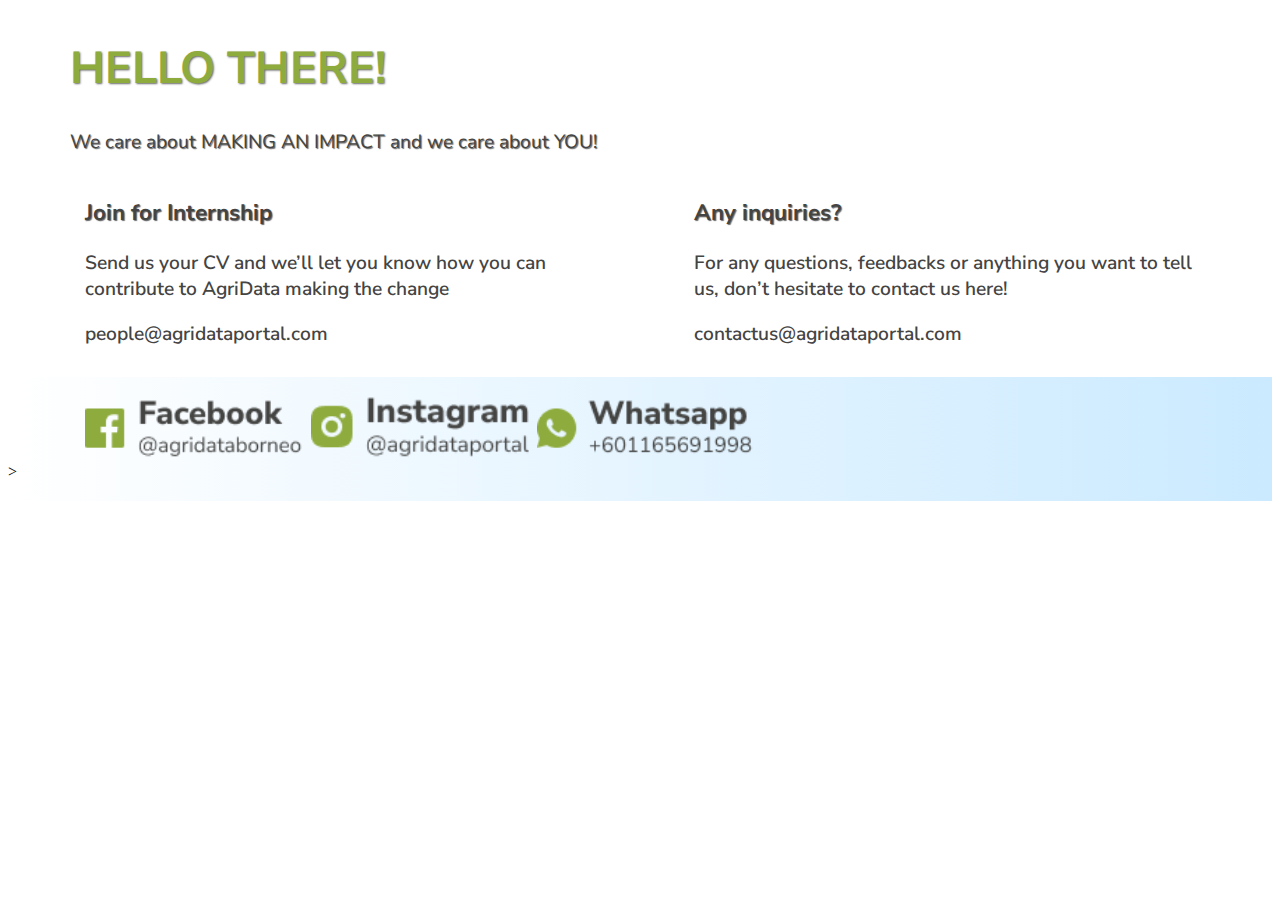
<file: contact.html>
<!DOCTYPE html>
<html lang="en">
  <head>
    <meta charset="UTF-8" />
    <meta http-equiv="X-UA-Compatible" content="IE=edge" />
    <meta name="viewport" content="width=device-width, initial-scale=1.0" />
    <title>Contact</title>
    <!--Google Fonts-->

    <link rel="preconnect" href="https://fonts.gstatic.com" />
    <link
      href="https://fonts.googleapis.com/css2?family=Nunito+Sans:wght@900&display=swap"
      rel="stylesheet"
    />
    <link
      href="https://fonts.googleapis.com/css2?family=Nunito+Sans:wght@400;600&display=swap"
      rel="stylesheet"
    />
    <link
      href="https://fonts.googleapis.com/css2?family=Nunito+Sans:wght@300&display=swap"
      rel="stylesheet"
    />
    <link
      href="https://fonts.googleapis.com/css2?family=Nunito+Sans&display=swap"
      rel="stylesheet"
    />

    <!--Bootstrap content-->
    <link
      rel="stylesheet"
      href="bootstrap-4.3.1-dist/css/bootstrap-grid.min.css"
    />
    <link rel="stylesheet" href="css/style.css" />
  </head>
  <body>
    <link
      rel="stylesheet"
      href="bootstrap-4.3.1-dist/js/bootstrap.bundle.min.js"
    />

    <div class="container">
      <div class="row">
        <div class="hello-there">
          <h1>HELLO THERE!</h1>
          <p>We care about MAKING AN IMPACT and we care about YOU!</p>
        </div>
      </div>
    </div>
    <div class="container papii">
      <div class="row">
        <div class="col-md-12">
          <div>
            <h3>Join for Internship</h3>
            <p>
              Send us your CV and we’ll let you know how you can contribute to
              AgriData making the change
            </p>
            <p>people@agridataportal.com</p>
          </div>
          <div style="margin-left: 100px">
            <h3>Any inquiries?</h3>
            <p>
              For any questions, feedbacks or anything you want to tell us,
              don’t hesitate to contact us here!
            </p>
            <p>contactus@agridataportal.com</p>
          </div>
        </div>
      </div>
    </div>
    <div class="contact-footer">
      <div class="container">
        <div class="row">
          <div class="col-lg-12 imgr">
            <a href=""><img src="img/Group 113.png" alt="" /></a>
            <a href=""><img src="img/Group 111.png" alt="" /></a>
            <a href=""><img src="img/Group 109.png" alt="" /></a>
          </div>
        </div>
      </div>
      >
    </div>
  </body>
</html>
</file>
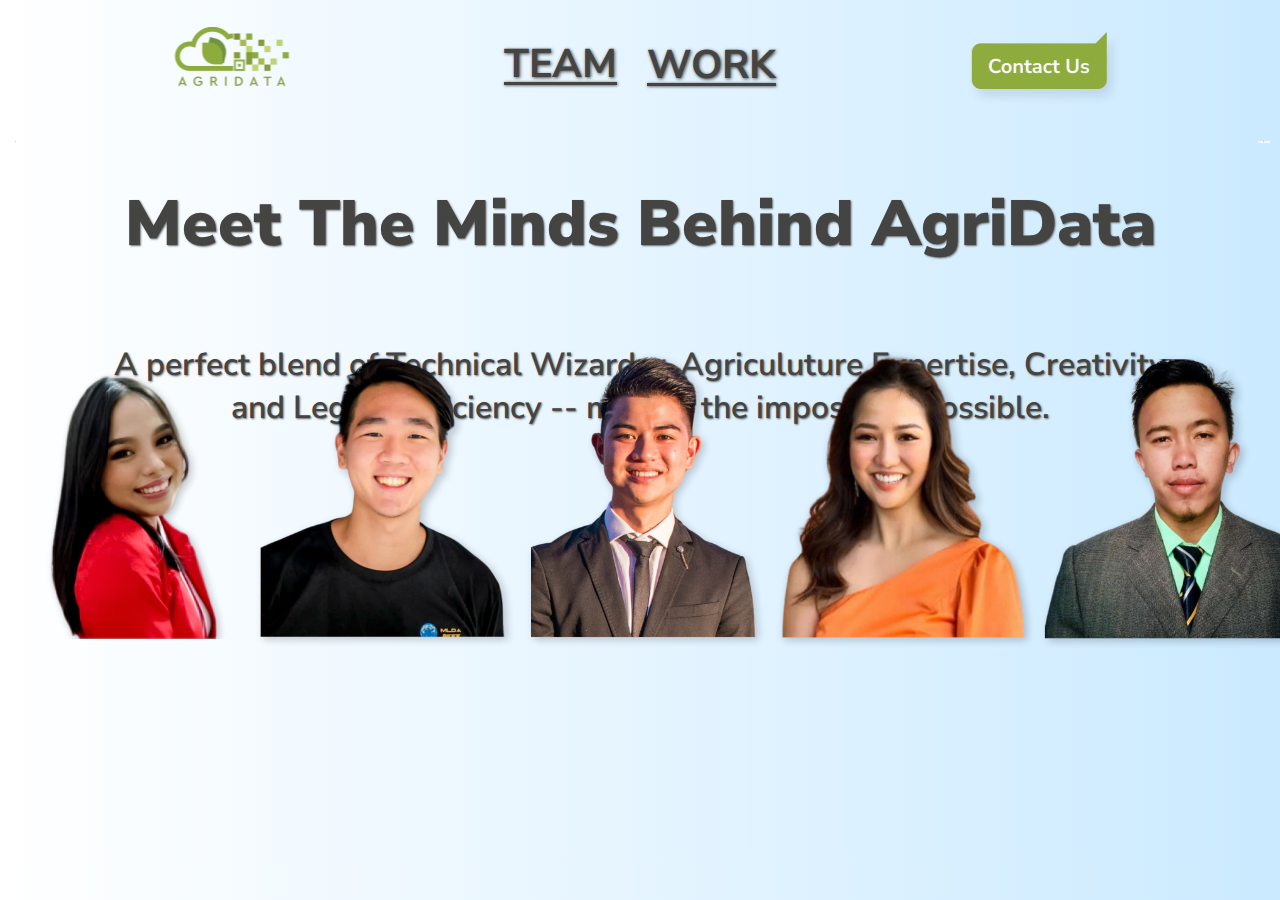
<file: team.html>
<!DOCTYPE html>
<html lang="en">
  <head>
    <meta charset="UTF-8" />
    <meta http-equiv="X-UA-Compatible" content="IE=edge" />
    <meta name="viewport" content="width=device-width, initial-scale=1.0" />
    <title>Team Page</title>
    <!--Google Fonts-->

    <link rel="preconnect" href="https://fonts.gstatic.com" />
    <link
      href="https://fonts.googleapis.com/css2?family=Nunito+Sans:wght@900&display=swap"
      rel="stylesheet"
    />
    <link
      href="https://fonts.googleapis.com/css2?family=Nunito+Sans:wght@400;600&display=swap"
      rel="stylesheet"
    />
    <link
      href="https://fonts.googleapis.com/css2?family=Nunito+Sans:wght@300&display=swap"
      rel="stylesheet"
    />
    <link
      href="https://fonts.googleapis.com/css2?family=Nunito+Sans&display=swap"
      rel="stylesheet"
    />
    <link href="https://fonts.googleapis.com/css2?family=Nunito+Sans:wght@700&display=swap" rel="stylesheet">
    <!--Bootstrap content-->
    <link
      rel="stylesheet"
      href="bootstrap-4.3.1-dist/css/bootstrap-grid.min.css"
    />

    <link rel="stylesheet" href="css/style.css" />
    <link rel="stylesheet" href="flickity.css" media="screen" />
    <script
      src="https://code.jquery.com/jquery-3.2.1.slim.min.js"
      integrity="sha384-KJ3o2DKtIkvYIK3UENzmM7KCkRr/rE9/Qpg6aAZGJwFDMVNA/GpGFF93hXpG5KkN"
      crossorigin="anonymous"
    ></script>
    <script
      src="https://cdnjs.cloudflare.com/ajax/libs/popper.js/1.12.9/umd/popper.min.js"
      integrity="sha384-ApNbgh9B+Y1QKtv3Rn7W3mgPxhU9K/ScQsAP7hUibX39j7fakFPskvXusvfa0b4Q"
      crossorigin="anonymous"
    ></script>
    <script
      src="https://maxcdn.bootstrapcdn.com/bootstrap/4.0.0/js/bootstrap.min.js"
      integrity="sha384-JZR6Spejh4U02d8jOt6vLEHfe/JQGiRRSQQxSfFWpi1MquVdAyjUar5+76PVCmYl"
      crossorigin="anonymous"
    ></script>
  </head>
  <body class="team-background">
    <script src="flickity.pkgd.js"></script>
    <link
      rel="stylesheet"
      href="bootstrap-4.3.1-dist/js/bootstrap.bundle.min.js"
    />
    <div style="padding-bottom: ">
      <div class="row line-up-index">
        <!--<div class="col-2 header">-->
        <div class="col-3 left-side">
        
          <button style="width: 150%; height: auto; border:transparent; background: transparent;">
        <a href="index.html" ;
            ><img id="bababui" src="img/Agridata Logo 1.png" alt=""
          /></a>
       
        </button>
        </div>
        <div class="col-6 centre">
          <a href="team.html"><h3>TEAM</h3></a>
          <a href="work.html"><h3>WORK</h3></a>
        </div>
        <div class="col-3 right-side">
          <button 
          type="button"
          class="btn btn-primary"
          data-toggle="modal"
          data-target="#pleModal"
        >
        <img id="bababui" src="img/Group 10.png" alt=""
        />
        </button>
  
        <!-- Modal -->
        <div
        
          class="modal fade"
          id="pleModal"
          tabindex="-1"
          role="dialog"
          aria-labelledby="exampleModalLabel"
          aria-hidden="true"
        >
          <div class="modal-dialog" role="document">
            <div class="modal-content">
              <div class="modal-header">
                <button
                  type="button"
                  class="close"
                  data-dismiss="modal"
                  aria-label="Close"
                >
                  <span aria-hidden="true">&times;</span>
                </button>
              </div>
              <div class="modal-body">
                <div 
                style="width: 200%; padding-top: 10%;"
                class="modal-body2">
                  <div class="container">
                    <div class="row">
                      <div class="hello-there">
                        <h1>HELLO THERE!</h1>
                        <p>We care about MAKING AN IMPACT and we care about YOU!</p>
                      </div>
                    </div>
                  </div>
                  <div class="container papii">
                    <div class="row">
                      <div class="col-md-12">
                        <div>
                          <h3>Join for Internship</h3>
                          <p>
                            Send us your CV and we’ll let you know how you can contribute to
                            AgriData making the change
                          </p>
                          <p>people@agridataportal.com</p>
                        </div>
                        <div style="margin-left: 100px">
                          <h3>Any inquiries?</h3>
                          <p>
                            For any questions, feedbacks or anything you want to tell us,
                            don’t hesitate to contact us here!
                          </p>
                          <p>contactus@agridataportal.com</p>
                        </div>
                      </div>
                    </div>
                  </div>
                  <div
                  style="background: white;"
                  class="contact-footer">
                    <div class="container">
                      <div class="row">
                        <div class="col-lg-12 imgr">
                          <a href=""><img src="img/Group 113.png" alt="" /></a>
                          <a href=""><img src="img/Group 111.png" alt="" /></a>
                          <a href=""><img src="img/Group 109.png" alt="" /></a>
                        </div>
                      </div>
                    </div>
                    
                  </div>
                  
                  </p>
                </div>
              </div>
            </div>
          </div>
        </div>
        </div>
  
        
      </div>

      
      <div class="container">
        <div class="row">
          <div class="team-paragraph col-12">
            <h1>Meet The Minds Behind AgriData</h1>
          </div>
        </div>
        <div class="row">
          <div class="team-paragraph col-12">
            <p>
              A perfect blend of Technical Wizardry, Agriculuture Expertise,
              Creativity and Legal Proficiency -- making the impossible
              possible.
            </p>
          </div>
        </div>
      </div>
    </div>

    <div 
    class="modal fade"
    id="exampleModal"
    tabindex="-1"
    role="dialog"
    aria-labelledby="exampleModalLabel"
    aria-hidden="true"
  >
    <div class="modal-dialog" role="document">
      <div class="modal-content">
        <div class="modal-header">
          <button
            type="button"
            class="close"
            data-dismiss="modal"
            aria-label="Close"
          >
            <span aria-hidden="true">&times;</span>
          </button>
        </div>
        <div class="modal-body">
          <img src="img/6 4.png" alt="" />
          <div class="modal-body2">
            <h1>Matthew Johnny Kulai</h1>
            <h3>Business and Brand Developer</h3>
            <p>
              Matthew is the founder of Hinsou Farm. Growing up in a
              humble home surrounded by nature, Matt eventually found a
              passion for agriculture and became a young agropreneur. He
              specializes in organic produce and manages avocado, sacha
              inchi and ginger plantation. He also oversees a process
              centre for sacha inchi oil.</p><p> Matt was a graduate of Swansea
              University, with a Bachelor’s degree in Materials
              Engineeering.
            </p>
          </div>
        </div>
      </div>
    </div>
  </div>
  <div 
          class="modal fade"
          id="xampleModal"
          tabindex="0"
          role="dialog"
          aria-labelledby="exampleModalLabel"
          aria-hidden="true"
        >
          <div class="modal-dialog" role="document">
            <div class="modal-content">
              <div class="modal-header">
                <button
                  type="button"
                  class="close"
                  data-dismiss="modal"
                  aria-label="Close"
                >
                  <span aria-hidden="true">&times;</span>
                </button>
              </div>
              <div class="modal-body">
                <img src="img/4 6.png" alt="" />
                <div class="modal-body2">
                  <h1>Marissa Johnny Kulai</h1>
                  <h3>Legal Advisor</h3>
                  <p>
                    With a degree in LLB (Hons) from UK and a Barrister-at-Law (Lincoln’s Inn) (London), Marissa is currently working as a Legal Assistant at J T Kulai and Co. Law Firm. She supports senior partners with legal research, conduct client interviews and document drafting. She is also aiding in both civil & criminal cases. With her legal expertise, she is a big support for managing AriData’s legal concerns.
                  </p><p>
              Marissa is one of the owners of Heart Bit E-ECP, a heart treatment centre.
                  </p>
                </div>
              </div>
            </div>
          </div>
        </div>
        <div
          class="modal fade"
          id="ampleModal"
          tabindex="-1"
          role="dialog"
          aria-labelledby="exampleModalLabel"
          aria-hidden="true"
        >
          <div class="modal-dialog" role="document">
            <div class="modal-content">
              <div class="modal-header">
                <button
                  type="button"
                  class="close"
                  data-dismiss="modal"
                  aria-label="Close"
                >
                  <span aria-hidden="true">&times;</span>
                </button>
              </div>
              <div class="modal-body">
                <img src="img/2 7.png" alt="" />
                <div class="modal-body2">
                  <h1>Mohd Nazri
                    Bin Mohammad Ali</h1>
                  <h3>Operations Manager / PR</h3>
                  <p>
                    Nazri’s knowledge and skills in agriculture were influenced by being a 3rd generation ginger planter starting off from his grandparents. With this, he gained vast experiences with traditional farming and grew his connections with people especially other farmers, which is why he is suited as a lead in ground operations. 
                  </p><p>
                    He holds a credential in E-Business and has previously worked as a manager for DJ Enterprise, a logistic company that delivers goods around Sabah. 
                  </p>
                </div>
              </div>
            </div>
          </div>
        </div>
        <div 
          class="modal fade"
          id="mpleModal"
          tabindex="-1"
          role="dialog"
          aria-labelledby="exampleModalLabel"
          aria-hidden="true"
        >
          <div class="modal-dialog" role="document">
            <div class="modal-content">
              <div class="modal-header">
                <button
                  type="button"
                  class="close"
                  data-dismiss="modal"
                  aria-label="Close"
                >
                  <span aria-hidden="true">&times;</span>
                </button>
              </div>
              <div class="modal-body">
                <img style="" src="img/5 5 (1)_auto_x2.png" alt="" />
                <div class="modal-body2">
                  <h1>Natasha Granada</h1>
                  <h3>UI/UX Designer, 
                    Social Media Manager</h3>
                  <p>
                    Having a passion for arts ever since she was a kid, Natasha fully-immersed herself in digital arts through doing Social Media Management as her business. Graphic designing, Logo-making, website designing, content creation -- she does it all. Her creativity skills also contributes to Agridata through her UI/UX Designer role.
                  </p>
                    <p> Her previous job was in the aviation industry, worked as a flight attendant for almost 6 years.
                  </p>
                </div>
              </div>
            </div>
          </div>
        </div>
        <div 
        class="modal fade"
        id="eModal"
        tabindex="-1"
        role="dialog"
        aria-labelledby="exampleModalLabel"
        aria-hidden="true"
      >
        <div class="modal-dialog" role="document">
          <div class="modal-content">
            <div class="modal-header">
              <button
                type="button"
                class="close"
                data-dismiss="modal"
                aria-label="Close"
              >
                <span aria-hidden="true">&times;</span>
              </button>
            </div>
            <div class="modal-body">
              <img src="img/3 7.png" alt="" />
              <div class="modal-body2">
                <h1>Jun Kaih Wong</h1>
                <h3>Full Stack Developer</h3>
                <p>
                  Currently studying as a 3rd year student in the one of the world’s reputable universities, Nanyang Technological University Singapore, Jun Kaih’s tech skills are showcased in AgriData’s app.

                  With a degree in Electrical and Electronics Engineering, he is the Head of Operations at Machine Learning and Data Analytics@EEE at present. He had also built a robotic systems at Garage@EEE, Automation and Innovation Intern at Bollore Logistics and Transport.
                </p>
              </div>
            </div>
          </div>
        </div>
      </div>
    <div
      class="gallery js-flickity"
      data-flickity-options='{ "freeScroll": true, "wrapAround": true }'
    >
      <div class="gallery-cell">
        <button
          type="button"
          class="btn btn-primary"
          style=" height: 100%"
          data-toggle="modal"
          data-target="#exampleModal"
        >
          <img
            style="max-width: 101%; max-height: 100%; transform:translateX(2.5%)"
            src="img/6 4.png"
            alt=""
          />
        </button>

        <!-- Modal -->
       
      </div>
      <div class="gallery-cell">
        <button
          type="button"
          class="btn btn-primary"
          style="height: 100%; padding"
          data-toggle="modal"
          data-target="#xampleModal"
        >
          <img
            style="max-width: 110.5%; max-height: 100%; transform:translateX(-5%);"
            src="img/4 6.png"
            alt=""
          />
        </button>

        <!-- Modal -->
        
      </div>
      <div class="gallery-cell">
        <button
          type="button"
          class="btn btn-primary"
          style="height: 100%; padding"
          data-toggle="modal"
          data-target="#ampleModal"
        >
          <img
            style="max-width: 123%; max-height: 100%; transform:translateX(-5%)"
            src="img/2 7.png"
            alt=""
          />
        </button>

        <!-- Modal -->
        
      </div>

      <div class="gallery-cell">
        <button
          type="button"
          class="btn btn-primary"
          style=" height: 100%; padding"
          data-toggle="modal"
          data-target="#mpleModal"
        >
          <img
            style="max-width: 140%; max-height: 100%; transform: translateX(-5%)"
            src="img/5 5 (1)_auto_x2.png"
            alt=""
          />
        </button>

        <!-- Modal -->
        
      </div>
      <div class="gallery-cell">
        <button
          type="button"
          class="btn btn-primary"
          style="height: 100%; padding"
          data-toggle="modal"
          data-target="#eModal"
        >
          <img
            style="max-width: 110%; max-height: 100%"
            src="img/3 7.png"
            alt=""
          />
        </button>

        <!-- Modal -->
      
      </div>
    </div>
    
    <script>
      // Get the modal
      var modal = document.getElementById("myModal");

      // Get the image and insert it inside the modal - use its "alt" text as a caption
      var img = document.getElementById("myImg");
      var modalImg = document.getElementById("img01");
      var captionText = document.getElementById("caption");
      img.onclick = function () {
        modal.style.display = "block";
        modalImg.src = this.src;
        captionText.innerHTML = this.alt;
      };

      // Get the <span> element that closes the modal
      var span = document.getElementsByClassName("close")[0];

      // When the user clicks on <span> (x), close the modal
      span.onclick = function () {
        modal.style.display = "none";
      };
    </script>
    <!--<div class="team-background">
      <div class="">
        <div class="carousel">
          <button class="carousel__button carousel__button--left is-hidden">
            <img src="img/whatsapp_vector.png" alt="" />
          </button>
          <div class="carousel__track-container">
            <ul class="carousel__track">
              <li class="carousel__slide current-slide">
                <button style="background-color: transparent; border: 0">
                  <img class="carousel__img" src="img/6 4.png" alt="" />
                </button>
              </li>
              <li class="carousel__slide current-slide">
                <button style="background-color: transparent; border: 0">
                  <img class="carousel__img" src="img/4 6.png" alt="" />
                </button>
              </li>
              <li class="carousel__slide current-slide">
                <button style="background-color: transparent; border: 0">
                  <img class="carousel__img" src="img/2 7.png" alt="" />
                </button>
              </li>
              <li class="carousel__slide current-slide">
                <button style="background-color: transparent; border: 0">
                  <img class="carousel__img" src="img/3 7.png" alt="" />
                </button>
              </li>
              <li class="carousel__slide current-slide">
                <button style="background-color: transparent; border: 0">
                  <img class="carousel__img" src="img/5 5.png" alt="" />
                </button>
              </li>
            </ul>
          </div>
          <button class="carousel__button carousel__button--right">
            <img src="img/whatsapp_vector.png" alt="" />
          </button>

          <div class="carousel__nav">
            <button class="carousel__indicator current-slide"></button>
            <button class="carousel__indicator"></button>
            <button class="carousel__indicator"></button>
            <button class="carousel__indicator"></button>
            <button class="carousel__indicator"></button>
          </div>
        </div>
      </div>
    </div>-->
  </body>
</html>
</file>
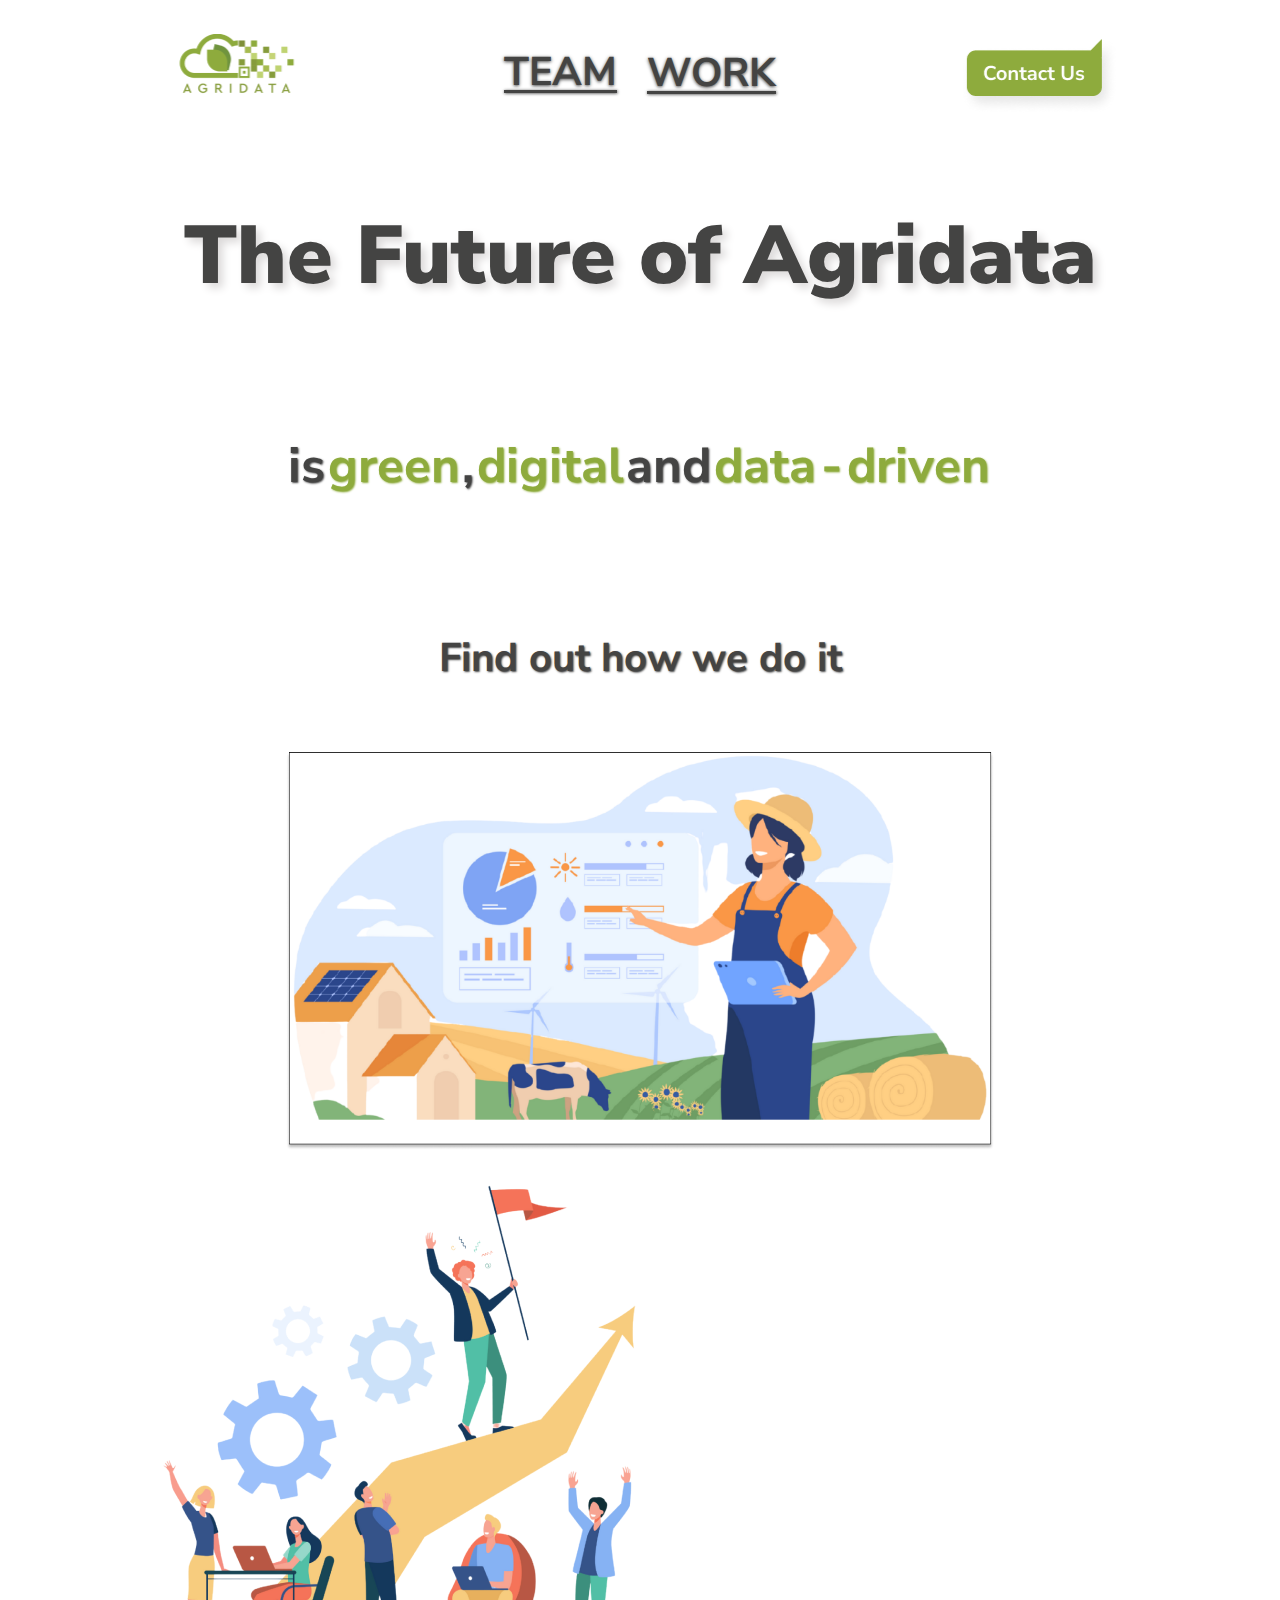
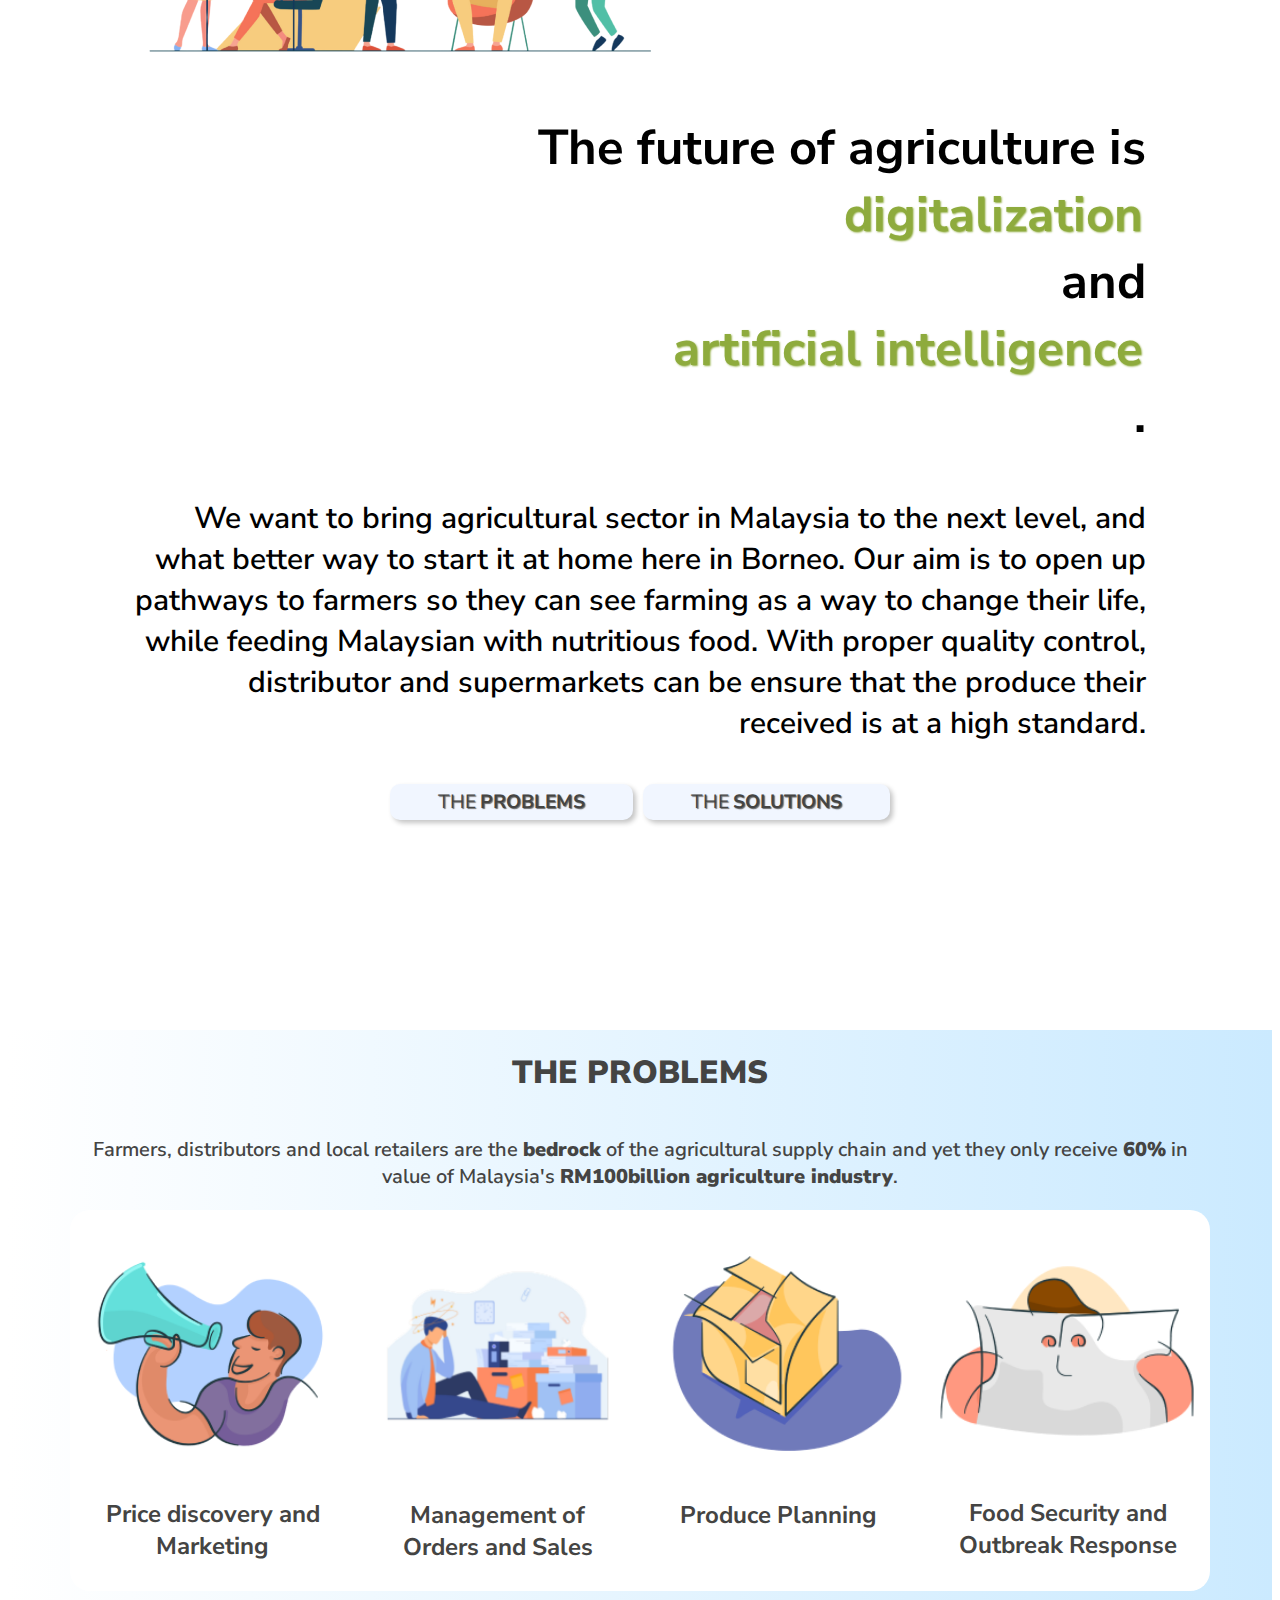
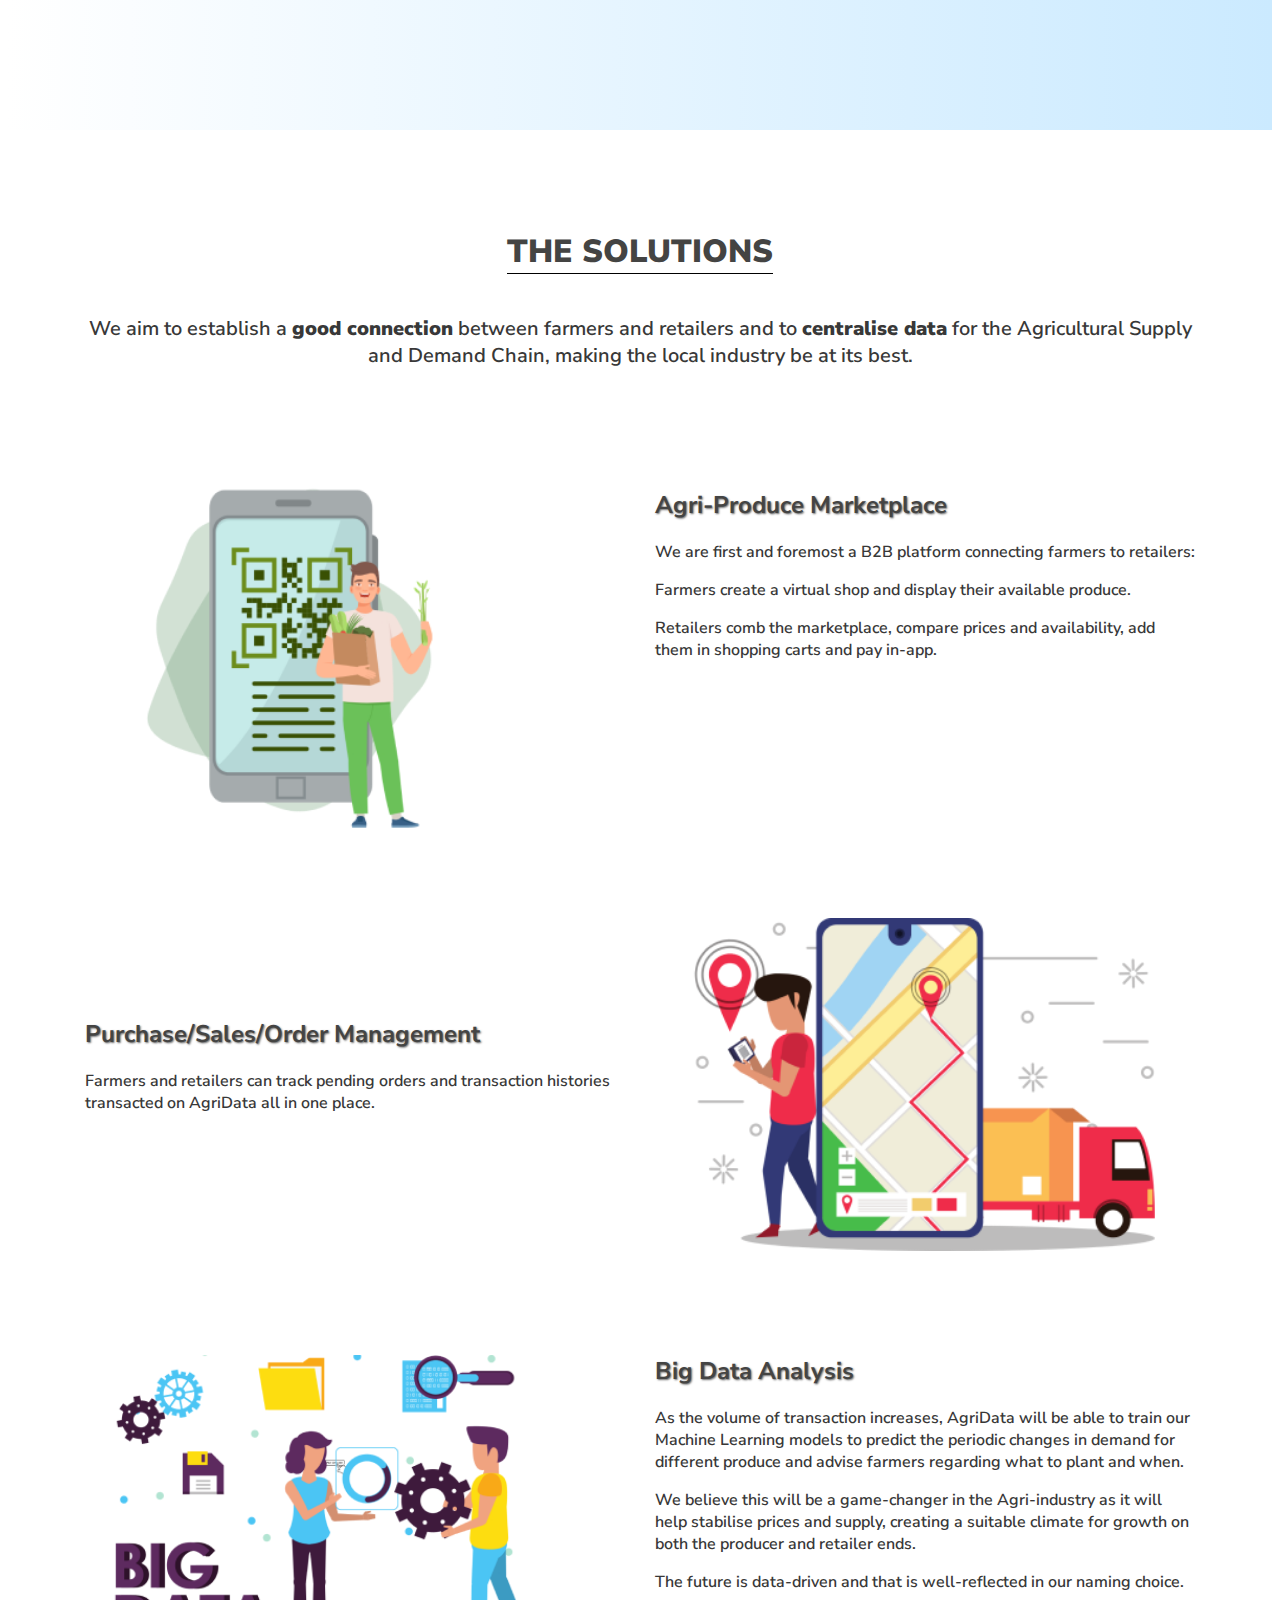
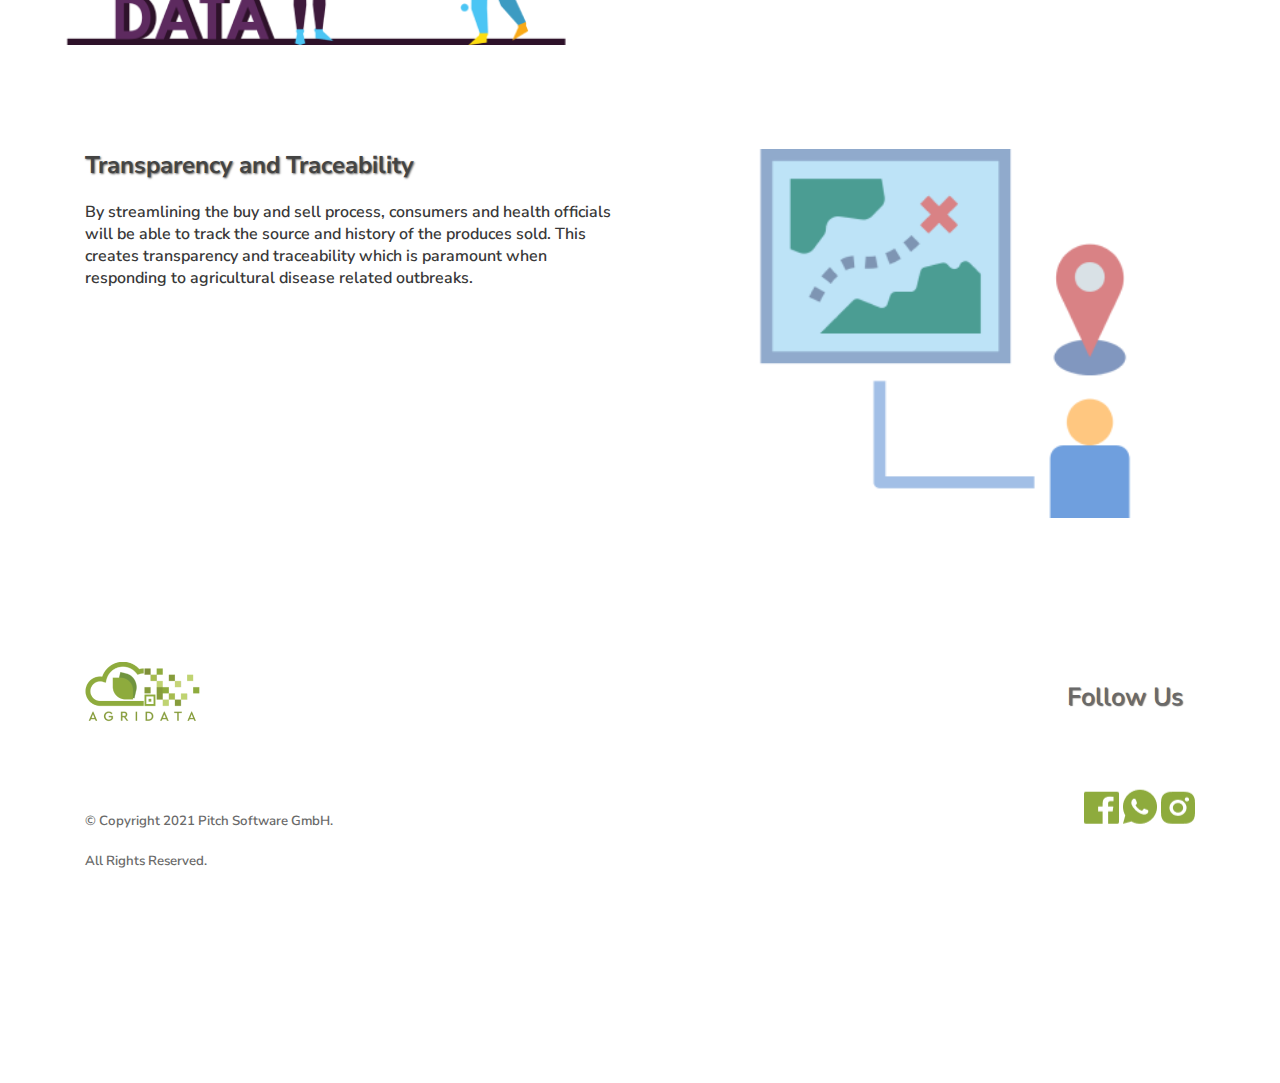
<file: work.html>
<!DOCTYPE html>
<html lang="en">
  <head>
    <meta charset="UTF-8" />
    <meta http-equiv="X-UA-Compatible" content="IE=edge" />
    <meta name="viewport" content="width=device-width, initial-scale=1.0" />
    <title>Team Page</title>
    <!--Google Fonts-->

    <link rel="preconnect" href="https://fonts.gstatic.com" />
    <link
      href="https://fonts.googleapis.com/css2?family=Nunito+Sans:wght@900&display=swap"
      rel="stylesheet"
    />
    <link
      href="https://fonts.googleapis.com/css2?family=Nunito+Sans:wght@400;600&display=swap"
      rel="stylesheet"
    />
    <link
      href="https://fonts.googleapis.com/css2?family=Nunito+Sans:wght@300&display=swap"
      rel="stylesheet"
    />
    <link
      href="https://fonts.googleapis.com/css2?family=Nunito+Sans&display=swap"
      rel="stylesheet"
    />
    <link href="https://fonts.googleapis.com/css2?family=Nunito+Sans:wght@700&display=swap" rel="stylesheet">
    <!--Bootstrap content-->
    <link
      rel="stylesheet"
      href="bootstrap-4.3.1-dist/css/bootstrap-grid.min.css"
    />

    <link rel="stylesheet" href="css/style.css" />
    <link rel="stylesheet" href="flickity.css" media="screen" />
    <script
      src="https://code.jquery.com/jquery-3.2.1.slim.min.js"
      integrity="sha384-KJ3o2DKtIkvYIK3UENzmM7KCkRr/rE9/Qpg6aAZGJwFDMVNA/GpGFF93hXpG5KkN"
      crossorigin="anonymous"
    ></script>
    <script
      src="https://cdnjs.cloudflare.com/ajax/libs/popper.js/1.12.9/umd/popper.min.js"
      integrity="sha384-ApNbgh9B+Y1QKtv3Rn7W3mgPxhU9K/ScQsAP7hUibX39j7fakFPskvXusvfa0b4Q"
      crossorigin="anonymous"
    ></script>
    <script
      src="https://maxcdn.bootstrapcdn.com/bootstrap/4.0.0/js/bootstrap.min.js"
      integrity="sha384-JZR6Spejh4U02d8jOt6vLEHfe/JQGiRRSQQxSfFWpi1MquVdAyjUar5+76PVCmYl"
      crossorigin="anonymous"
    ></script>
  </head>
  <body>
    <link
      rel="stylesheet"
      href="bootstrap-4.3.1-dist/js/bootstrap.bundle.min.js"
    />

    <!--Header Starts-->
    <div class="row line-up-index">
      <!--<div class="col-2 header">-->
      <div class="col-3 left-side">
      
        <button style="width: 150%; height: auto; border:transparent; background: transparent;">
      <a href="index.html" ;
          ><img id="bababui" src="img/Agridata Logo 1.png" alt=""
        /></a>
     
      </button>
      </div>
      <div class="col-6 centre">
        <a href="team.html"><h3>TEAM</h3></a>
        <a href="work.html"><h3>WORK</h3></a>
      </div>
      <div class="col-3 right-side">
        <button 
        type="button"
        class="btn btn-primary"
        data-toggle="modal"
        data-target="#pleModal"
      >
      <img id="bababui" src="img/Group 10.png" alt=""
      />
      </button>

      <!-- Modal -->
      <div
      
        class="modal fade"
        id="pleModal"
        tabindex="-1"
        role="dialog"
        aria-labelledby="exampleModalLabel"
        aria-hidden="true"
      >
        <div class="modal-dialog" role="document">
          <div class="modal-content">
            <div class="modal-header">
              <button
                type="button"
                class="close"
                data-dismiss="modal"
                aria-label="Close"
              >
                <span aria-hidden="true">&times;</span>
              </button>
            </div>
            <div class="modal-body">
              <div 
              style="width: 200%; padding-top: 10%;"
              class="modal-body2">
                <div class="container">
                  <div class="row">
                    <div class="hello-there">
                      <h1>HELLO THERE!</h1>
                      <p>We care about MAKING AN IMPACT and we care about YOU!</p>
                    </div>
                  </div>
                </div>
                <div class="container papii">
                  <div class="row">
                    <div class="col-md-12">
                      <div>
                        <h3>Join for Internship</h3>
                        <p>
                          Send us your CV and we’ll let you know how you can contribute to
                          AgriData making the change
                        </p>
                        <p>people@agridataportal.com</p>
                      </div>
                      <div style="margin-left: 100px">
                        <h3>Any inquiries?</h3>
                        <p>
                          For any questions, feedbacks or anything you want to tell us,
                          don’t hesitate to contact us here!
                        </p>
                        <p>contactus@agridataportal.com</p>
                      </div>
                    </div>
                  </div>
                </div>
                <div
                style="background: white;"
                class="contact-footer">
                  <div class="container">
                    <div class="row">
                      <div class="col-lg-12 imgr">
                        <a href=""><img src="img/Group 113.png" alt="" /></a>
                        <a href=""><img src="img/Group 111.png" alt="" /></a>
                        <a href=""><img src="img/Group 109.png" alt="" /></a>
                      </div>
                    </div>
                  </div>
                  
                </div>
                
                </p>
              </div>
            </div>
          </div>
        </div>
      </div>
      </div>

      
    </div>
    <!--Header Ends-->
    <!--Para1 Starts-->
    <div class="para1">
      <div style="display: flex; justify-content: center; text-align: center;" class="container">
          <h1>The Future of Agridata</h1>
        
      </div>
      <div style="display: flex; justify-content: center; text-align: center;" class="container">
          <h4 >
            is
            <div class="text-enhance">green</div>
            ,
            <div class="text-enhance">digital</div>
            and
            <div class="text-enhance">data</div>
            <div class="text-enhance">-</div>
            <div class="text-enhance">driven</div>
          </h4>
       
      </div>
      <div style="display: flex; justify-content: center; text-align: center;" class="container">
          <h5>Find out how we do it</h5>
       
      </div>

      <img src="img/Untitled design-4 1.png" alt="" />

      <!--Our Vision-->
      <div class="vision">
      
        <div class="container">
          <div class="row">
            <div class="produce-market">
              <img src="img/Untitled design-9 1.png" alt="" />
            </div>
            <div>
              <div class="vision2">
                <h3>
                  The future of agriculture is
                  <div class="text-enhance">digitalization</div>
                  and
                  <div class="text-enhance">artificial intelligence</div>
                  .
                </h3>
              </div>
              <div class="vision2">

                <p>
                  We want to bring agricultural sector in Malaysia to the next
                  level, and what better way to start it at home here in Borneo.
                  Our aim is to open up pathways to farmers so they can see
                  farming as a way to change their life, while feeding Malaysian
                  with nutritious food. With proper quality control, distributor
                  and supermarkets can be ensure that the produce their received
                  is at a high standard.
                </p>
              </div>
            </div>
          </div>
        </div>
      </div>
    </div>
    <!--Para1 Ends-->
    <!--The Problems & Solutions Starts-->
    <div class="container">
      <div class="row salesman">
        <div class="">
          <div class="prob-sol">
            <a href="index.html#problem">THE <strong style="padding-left: 3%;">PROBLEMS</strong></a>
          </div>
        </div>
        <div class="">
          <div class="prob-sol">
            <a href="index.html#solutions">THE <strong style="padding-left: 3%;">SOLUTIONS</strong></a>
          </div>
        </div>
      </div>
    </div>
    <!--The Problems Starts-->
    <div class="problem" id="problem">
      <div class="container">
        <div class="row">
          <div class="col-md-12">
            <div class="prob-space">
              <h1>THE PROBLEMS</h1>
            </div>
          </div>
          <div class="col-md-12 prob-space">
            <p>
              Farmers, distributors and local retailers are the
              <strong>bedrock</strong> of the agricultural supply chain and yet
              they only receive <strong>60%</strong> in value of Malaysia's
              <strong>RM100billion agriculture industry</strong>.
            </p>
          </div>
        </div>
      </div>
      <div class="container hover-board">
        <div class="row">
          <div class="col-12 col-sm-6 col-lg-3">
            <div class="sexy-back">
              <div class="front-cover">
                <img
                  style="padding-top: 18px"
                  src="img/Agridata Website Images 1.png"
                  alt=""
                />
                <h2>Price discovery and Marketing</h2>
              </div>
              <div class="overlay">
                <div class="text-overlay">
                  <div><h2>Price discovery and Marketing</h2></div>
                  <div>
                    <p>
                      Farmers exposed to retailers exploitation due to lack of
                      marketing opportunities Retailers lack price discovery and
                      availability.
                    </p>
                    <p>
                      No single platform available to market, communicate, and
                      transact to increase efficiency and productivity.
                    </p>
                  </div>
                </div>
              </div>
            </div>
          </div>
          <div class="col-12 col-sm-6 col-lg-3">
            <div class="sexy-back">
              <div class="front-cover">
                <img style="padding-top: 6px" src="img/Group 102.png" alt="" />
                <h2 style="padding-top: 36px">
                  Management of Orders and Sales
                </h2>
              </div>
              <div class="overlay">
                <div class="text-overlay">
                  <div><h2>Management of Orders and Sales</h2></div>
                  <div>
                    <p>
                      There are no proper records of transactions between
                      retailers and farmers.
                    </p>
                    <p>Process is time-consuming.</p>
                  </div>
                </div>
              </div>
            </div>
          </div>
          <div class="col-12 col-sm-6 col-lg-3">
            <div class="sexy-back">
              <div class="front-cover">
                <img style="padding-top: 15px" src="img/6 1.png" alt="" />
                <h2 style="transform: translateX(9%)">Produce Planning</h2>
              </div>
              <div class="overlay">
                <div class="text-overlay">
                  <div><h2>Produce Planning</h2></div>
                  <div>
                    <p>
                      There’s an over supply of produce creates price and supply
                      volatility to both farmers and retailers.
                    </p>
                  </div>
                </div>
              </div>
            </div>
          </div>
          <div class="col-12 col-sm-6 col-lg-3">
            <div class="sexy-back">
              <div class="front-cover">
                <img src="img/7 1.png" alt="" />
                <h2 style="padding-bottom: 10px">
                  Food Security and Outbreak Response
                </h2>
              </div>
              <div class="overlay">
                <div class="text-overlay">
                  <div><h2>Food Security and Outbreak Response</h2></div>
                  <div>
                    <p>
                      Lengthy process to investigate source of infection by
                      health officials in the event of agriculture
                      disease-related.
                    </p>
                    <p>
                      Halt marketing activities between farmers and retailers.
                    </p>
                  </div>
                </div>
              </div>
            </div>
          </div>
        </div>
      </div>
    </div>
    <!--The Problems Ends-->
    <!--The Solutions Starts-->
    <div class="solutions">
      <div class="container">
        <div class="row">
          <div class="col-md-12 prob-space">
            <h1 id="solutions" class="bot-line">THE SOLUTIONS</h1>
          </div>
          <div class="col-md-12 prob-space">
            <p>
              We aim to establish a <strong>good connection</strong> between
              farmers and retailers and to <strong>centralise data</strong> for
              the Agricultural Supply and Demand Chain, making the local
              industry be at its best.
            </p>
          </div>
        </div>
      </div>
      <div class="container">
        <div class="row">
          <div class="col-lg-6 col-md-12">
            <img src="img/Untitled design-5 1.png" alt="" />
          </div>
          <div class="col-lg-6 col-12">
            <h2>Agri-Produce Marketplace</h2>
            <p>
              We are first and foremost a B2B platform connecting farmers to
              retailers:
            </p>
            <p>
              Farmers create a virtual shop and display their available produce.
            </p>
            <p>
              Retailers comb the marketplace, compare prices and availability,
              add them in shopping carts and pay in-app.
            </p>
          </div>
        </div>
      </div>
      <div class="line-in-between"></div>
      <div class="container">
        <div class="row">
          <div class="col-lg-6 col-md-12">
            <h2>Purchase/Sales/Order Management</h2>
            <p>
              Farmers and retailers can track pending orders and transaction
              histories transacted on AgriData all in one place.
            </p>
          </div>
          <div class="col-lg-6 col-md-12">
            <img src="img/Untitled design-7 1.png" alt="" />
          </div>
        </div>
      </div>
      <div class="line-in-between"></div>
      <div class="container">
        <div class="row">
          <div class="col-lg-6 col-md-12">
            <img class="reposition" src="img/4 3.png" alt="" />
          </div>
          <div class="col-lg-6 col-md-12">
            <h2>Big Data Analysis</h2>
            <p>
              As the volume of transaction increases, AgriData will be able to
              train our Machine Learning models to predict the periodic changes
              in demand for different produce and advise farmers regarding what
              to plant and when.
            </p>
            <p>
              We believe this will be a game-changer in the Agri-industry as it
              will help stabilise prices and supply, creating a suitable climate
              for growth on both the producer and retailer ends.
            </p>
            <p>
              The future is data-driven and that is well-reflected in our naming
              choice.
            </p>
          </div>
        </div>
      </div>
      <div class="line-in-between"></div>
      <div class="container">
        <div class="row">
          <div class="col-lg-6 col-md-12">
            <h2>Transparency and Traceability</h2>
            <p>
              By streamlining the buy and sell process, consumers and health
              officials will be able to track the source and history of the
              produces sold. This creates transparency and traceability which is
              paramount when responding to agricultural disease related
              outbreaks.
            </p>
          </div>
          <div class="col-lg-6 col-md-12">
            <img
              style="margin-left: 20px"
              class="reposition"
              src="img/Untitled design-8 1.png"
              alt=""
            />
          </div>
        </div>
      </div>
    </div>
    <!--The Solutions Ends-->
    <div class="container footer ">
    <img
              style="margin-top: 40px; height: 100%; width: auto"
              src="img/Agridata Logo 1.png"
              alt=""
            />
            <div style="transform: translateX(-10%)">
              <h6>Follow Us</h6>
            </div>
          </div>
    <!--Footer Starts-->
    <div class=" footer" style="transform:translateY(-90%) ;">
      <div class="container">
       
          <div class="footer">
            <div class="col-">
              <h5>© Copyright 2021 Pitch Software GmbH.</h5>
              <h5>All Rights Reserved.</h5>
            </div>
            <div  class="col-" >
              <a href=""> <img src="img/facebook_vector.png" alt="" /></a>
              <a href=""><img src="img/whatsapp_vector.png" alt="" /></a>
              <a href=""><img src="img/instagram_vector.png" alt="" /></a>
            </div>
          </div>
       
      </div>
    </div>
    <!--Footer Ends-->
  </body>
</html>
</file>
<file: css/style.css>
/*********************************************/
/****************HEADER STARTS*****************/
/*********************************************/
.header {
  display: flex;
  justify-content: space-between;
  width: 100%;
  height: 100%;
}
.team-background .container{
  width: 10;
  height: auto;
}
#bababui{
  max-width: 250%;
  height: auto;
  
}
@media (screen) {
  
}
.right-side button{
  transform: translateX(80%);
}
.header .row {
  margin: 30px 10% 30px 10%;
}

.centre {
  flex-direction: row;
  display: flex;
  justify-content: center;
  
}



.centre a {
  color: #444443;
  margin: 5px;
  padding: 0px 10px 0px 10px;
  font-family: "Nunito Sans";
  font-size: 23px;
  text-decoration: underline solid #444443 3px;
  text-underline-offset: 5px;
  background-origin: padding-box;
  text-shadow: 0.5px 0.5px 3.5px #454545;
}

.header .centre a:hover {
  box-shadow: 3px 3px 5px rgb(0, 0, 0) 5px;
}

/*********************************************/
/*****************HEADER ENDS*****************/
/*********************************************/
/*********************************************/
/*****************PARA1 STARTS****************/
/*********************************************/
.para1 {
  margin: 0 10% 0 10%;
}

.para1 h1 {
  font-family: "Nunito Sans";
  font-size: 82px;
  color: #444443;
  text-shadow: 5px 5px 9px #dcdada;
  font-weight: 900;
}
.para1 h4 {
  font-family: "Nunito Sans";

  color: #444443;
  font-size: 49px;
  justify-content: center;
  display: flex;
  text-align: justify;
  text-shadow: 1px 1px 2px #454545;
}
.para1 h5 {
  font-family: "Nunito Sans";
  font-size: 40px;
  color: #444443;
  justify-content: center;
  display: flex;
  text-align: justify;
  text-shadow: 1px 1px 2px #454545;
}
.para1 img {
  display: block;
  margin-left: auto;
  margin-right: auto;
  width: 70%;
}


.text-enhance {
  color: #8eab3d;
  font-weight: 1000px;
  margin-left: 2.5px;
  margin-right: 2.5px;
  text-shadow: 1px 1px 2px #8eab3d;
}

.para1 .vision h2 {
  margin-top: 100px;
  font-family: "Nunito Sans";
  text-shadow: 1px 1px 2px #454545;
  font-size: 35px;
  color: #000000;
}

.vision2 {
  
}
.vision2 h3 {
  font-family: "Nunito Sans";
  text-align: end;
  font-size: 49px;
}
.vision2 p{
  font-size: 30px;
}
.centre h3{
  font-size: 40px;
  font-weight: 700;
  margin-top: 6%;
}
@media (max-width:1024px) {
  .para1 h1 {
    font-family: "Nunito Sans";
    font-size: 5vw;
    color: #444443;
    text-shadow: 2px 2px 2px #454545;
  }
  .para1 h4 {
    font-family: "Nunito Sans";
  
    color: #444443;
    font-size: 3vw;
    justify-content: center;
    display: flex;
    text-align: justify;
    text-shadow: 1px 1px 2px #454545;
  }
  .para1 h5 {
    font-family: "Nunito Sans";
    font-size: 2.5vw;
    color: #444443;
    justify-content: center;
    display: flex;
    text-align: justify;
    text-shadow: 1px 1px 2px #454545;
  }
  .para1 img {
    display: block;
    margin-left: auto;
    margin-right: auto;
    width: 70%;
  }
  .vision2 p{
    font-size: 2vw;
  }
  .vision2 h3{
    font-size:3vw;
  }
  .centre h3{
    font-size: 3vw;
  }
}
@media (max-width:600px) {
  .vision2 h3{
    font-size:16px;
  }
  .para1 h1{
    font-size: 30px;
  }
  .para1 h4{
    font-size: 18px;
  }
  .para1 h5{
    font-size: 15px;
  }
  .vision2 p{
    font-size: 15px;
  }
  .centre h3{
    font-size: 15px;
  }

}


.vision2 p {
  font-weight: lighter;
  font-family: "Nunito Sans";
  color: #000000;
  text-align: center;
  font-weight: 600;
  text-align: end;
}
/*********************************************/
/*****************PARA1 ENDS******************/
/*********************************************/
/*********************************************/
/********Problems & Solutions Starts**********/
/*********************************************/
.prob-sol a {
  margin-top: 100px;
  font-family: "Nunito Sans";
  justify-content: center;
  display: flex;
  background-color: #f1f6ff;
  border-radius: 10px;
  box-shadow: 3px 3px 5px #c5c5c5;
  margin: 10px 5px 10px 5px;
  padding: 5px 50px 5px 50px;
  color: #444443;
  text-decoration: none;
  font-weight: 800;
  text-shadow: 1px 1px 1px #696969;
  font-weight: 400;
  font-size: 1.5vw;
}
.prob-sol h1 {
  font-size: 15px;
}
.salesman{
  display: flex;
  justify-content: center;
}
.problem {
  background-image: linear-gradient(to right, white, #cbeaff);
  margin-top: 200px;
  min-height: 700px;
}
.prob-space {
  color: #444443;
  font-family: "Nunito Sans";
  font-size: 4vwpx;
  display: flex;
  justify-content: center;
}
.prob-space h1 {
  font-weight: 1000;
}
.prob-space p{
  font-size: 20px;
  font-weight: 600;
  text-align: center;
}
/*********************************************/
/*********Problems & Solutions ENDS***********/
/*********************************************/

.hover-board {
  background-color: white;
  width: %;
  border-radius: 20px;
  display: flex;
  justify-content: center;
}
.front-cover {
  font-family: "Nunito Sans";
  color: #444443;
  margin-left: px;

  text-align: center;
}
.sexy-back:hover .overlay {
  opacity: 1;
}
.sexy-back .front-cover {
  position: relative;
}

.sexy-back .front-cover img {
  width: 100%;
}
.overlay {
  position: absolute;
  top: 0;
  bottom: 0;
  left: 0;
  right: 0;
  height: 100%;
  width: 100%;
  opacity: 0;
  transition: 0.5s ease;
  background-color: #e9f7ff;
  border-radius: 10px;
  box-shadow: 3px 3px 3px #696969;
  overflow: visible;
  height: 135%;
  z-index: 1;
}
.text-overlay {
  font-family: "Nunito Sans";
  color: #444443;
  font-size: 20px;
  position: absolute;
  padding: 
  text-align: left;
  font-weight: 600;
  display: ;
  text-align: center;
}

.front-cover img {
  display: block;
  width: auto;
  height: 100%;
}
.front-cover h2 {
  margin-left: 2px;
  margin-right: 2px;
  flex-direction: row;
  display: flex;
}
.bot-line {
  margin-top: 100px;
  border-bottom: 1px solid black;
  left: 10%;
}
.solutions .container {
  display: flex;
  justify-content: center;
}
.solutions h2 {
  font-family: "Nunito Sans";
  margin-top: 100px;
  color: #444443;
  text-shadow: 1px 1px 2px #696969;
}

.solutions p {
  font-weight: 600;
  color: #383838;
  font-family: "Nunito Sans";
  margin-top: ;
}
.solutions img{
  width: 100%;
  height: auto;
}

.line-up-index{
  display: flex;
  justify-content: space-between;
  padding: 2% 20% 0 20%;
}
.line-up-index img{
  transform: translateX(-20%);
}
.reposition {
  margin-top: 100px;
  margin-left: -30px;
}
.footer {
  margin-top: 100px;
  display: flex;
  justify-content: space-between;
  width: 100%;
  height: 100%;
}
.footer h6 {
  font-family: "nunito sans";
  font-size: 25px;
  font-weight: 600;
  color: #696969;
  text-shadow: 1px 1px 1px #696969;
}
.footer h5 {
  font-family: "nunito sans";
  font-weight: 600;
  color: #696969;
}
/*********************************************/
/*************TEAM PAGE STARTS****************/
/*********************************************/
.team-background {
  background-image: linear-gradient(to right, white, #cbeaff);
  margin:0px;
  padding: 0px;
}
.team-paragraph {
  font-family: "Nunito Sans";
  color: #444443;

  text-align: center;
  display: flex;
  justify-content: center;
  text-shadow: 1px 1px 2px #696969;
  
}
.team-paragraph h1 {
  font-size: 5vw;
  font-weight: 900;
}
.team-paragraph p {
  font-weight: 600;
  font-size: 2.5vw;
}

.home-allign {
 text-align: center;
 display: flex;
 justify-content: center;
}

.team-background .home-allign h2 {
  font-family: "Nunito sans";
  font-weight: 700;
  color: #8eab3d;
  text-shadow: 1px 1px 3px #696969;
  font-size: 70px;
  width: 70%;
}
.home-allign p {
  font-family: "Nunito sans";
  font-weight: 600;
  color: #444443;
  text-shadow: 1px 1px 3px #696969;
  font-size: 40px;
  width: 70%;
}
.what-it-is{
  justify-content: center; display: flex;
}
.what-it-is img{
  width: 100%;
  transform: translateX(%);
}
@media (max-width:1200px) {
  .team-background .home-allign h2 {
    font-family: "Nunito sans";
    font-weight: 700;
    color: #8eab3d;
    text-shadow: 1px 1px 3px #696969;
    font-size: 60px;
    width: 70%;
  }
  .home-allign p {
    font-family: "Nunito sans";
    font-weight: 600;
    color: #444443;
    text-shadow: 1px 1px 3px #696969;
    font-size: 35px;
    width: 70%;
  }
  .what-it-is img{
    width: 90%;
    transform: translateX(5%);
  }

 
}
@media (max-width:993px) {
  .team-background .home-allign h2 {
    font-family: "Nunito sans";
    font-weight: 700;
    color: #8eab3d;
    text-shadow: 1px 1px 3px #696969;
    font-size: 60px;
    width: 70%;
  }
  .home-allign p {
    font-family: "Nunito sans";
    font-weight: 600;
    color: #444443;
    text-shadow: 1px 1px 3px #696969;
    font-size: 35px;
    width: 70%;
  }
  .what-it-is img{
    width: 85%;
    transform: translateX(%);
  }
 
}
@media (max-width:769px) {
  .team-background .home-allign h2 {
    font-family: "Nunito sans";
    font-weight: 700;
    color: #8eab3d;
    text-shadow: 1px 1px 3px #696969;
    font-size: 55px;
    width: 70%;
  }
  .home-allign p {
    font-family: "Nunito sans";
    font-weight: 600;
    color: #444443;
    text-shadow: 1px 1px 3px #696969;
    font-size: 25px;
    width: 70%;
  }
  .what-it-is img{
    width: 75%;
    transform: translateX(10%);
  }
 
}
@media (max-width:527px) {
  .team-background .home-allign h2 {
    font-family: "Nunito sans";
    font-weight: 700;
    color: #8eab3d;
    text-shadow: 1px 1px 3px #696969;
    font-size: 50px;
    width: 70%;
  }
  .home-allign p {
    font-family: "Nunito sans";
    font-weight: 600;
    color: #444443;
    text-shadow: 1px 1px 3px #696969;
    font-size: 20px;
    width: 70%;
  }
  .what-it-is img{
    width: 70%;
    transform: translateX(20%);
  }
 
}

@media (max-width:480px) {
  .team-background .home-allign h2 {
    font-family: "Nunito sans";
    font-weight: 700;
    color: #8eab3d;
    text-shadow: 1px 1px 3px #696969;
    font-size: 40px;
    width: 70%;
  }
  .home-allign p {
    font-family: "Nunito sans";
    font-weight: 600;
    color: #444443;
    text-shadow: 1px 1px 3px #696969;
    font-size: 15px;
    width: 70%;
  }
  .what-it-is img{
    width: 60%;
    transform: translateX(40%);
  }
  
}
@media (max-width:400px) {
  .team-background .home-allign h2 {
    font-family: "Nunito sans";
    font-weight: 700;
    color: #8eab3d;
    text-shadow: 1px 1px 3px #696969;
    font-size: 35px;
    width: 70%;
  }
  .home-allign p {
    font-family: "Nunito sans";
    font-weight: 600;
    color: #444443;
    text-shadow: 1px 1px 3px #696969;
    font-size: 15px;
    width: 70%;
  }
  .what-it-is img{
    width: 60%;
    transform: translateX(40%);
  }
  
}



.home-allign img {
  width: 20%;
  height: auto;
}
.home-allign-img {
  flex-direction: row;
  display: flex;
  width: 60%;
}
.home-allign-img img {
  width: 80%;
  
}
.home-allign-2 {
  background-image: linear-gradient(to left, white, #cbeaff);
}


.home-allign-2 p {
  font-family: "Nunito sans";
  font-weight: 400;
  color: #444443;
  text-shadow: 1px 1px 3px #696969;
  font-size: 2vw;
  width: 70%;
}

.home-allign-2 img {
  width: 20%;
  height: auto;
}
.home-allign-2-img {
  width: 80%;
}
.home-allign-2-img img {
  width: 80%;
  height: auto;
  transform: translateY(-30%) translateX(45%);
}
.icon {
  display: flex;
  justify-content: flex-end;
  transform: translateX(4%);
}
.icon img {
  width: 30%;
  height: auto;
}
.featured {
  background-color: white;
  margin-top: 10px;
  width: 100%;
  height: auto;
}
.featured img {
  margin: 10px;
  padding: 10px;
  width: 15%;
  height: auto;
  transform: translateX(40%);
}
.as-featured {
  font-family: "Nunito sans";
  font-weight: 800;
  color: #444443;
  text-shadow: 1px 1px 2px #696969;
  text-align: center;
}
.as-featured h2 {
  font-size: 2.5vw;
}
.team-background-second {
  background-image: linear-gradient(to right, #cbeaff, white);
}

.team-background-second h2 {
  font-family: "nunito sans";
  font-size: 45px;
  font-weight: 700;
  color: #444443;
  text-shadow: 1px 1px 2px #696969;
}
.team-background-second p {
  font-family: "nunito sans";
  font-size: 40px;
  font-weight: 400;
  color: #444443;
  text-shadow: 1px 1px 1px #696969;
}
.team-background-second .line-in-between {
  border-bottom: 2px solid #b9b9b9;
  width: 100%;
  margin-bottom: 40px;

  margin-top: 60px;
  display: flex;
  justify-content: center;
}
.produce-img {
  width: 70%;
}
.produce-img img {
  width: 50%;
  transform: translateX(200%) translateY(-90%);
}
.produce-img-rev {
  flex-direction: row;
  display: flex;
  justify-content: flex-end;
  text-align: end;
}


.second-header .left-side {
  margin-top: 50px;
}
.left-side button{
  
  transform: translateX(-50%);
}
.second-header h2 {
  margin-top: 45px;
  margin-left: 10px;
  font-family: "nunito sans";
  text-shadow: 1px 1px 1px #696969;
  color: #444443;
}
.second-header p {
  margin-left: 10px;
  font-family: "nunito sans";
  color: #444443;
  font-weight: 600;
}
.learn-page {
  display: flex;
  justify-content: center;
}
.learn-page img {
  width: 85%;
  height: auto;
  margin-top: 20px;
}

.get-in-touch {
  font-family: "nunito sans";
  background-image: linear-gradient(to right, white, #cbeaff);
  margin-top: 80px;
  width: 100%;
  height: auto;
}

@media (max-width:400px){
.get-in-touch button{
  transform: translateX(-20%);
}
.line-up-index button{
  width: 150%;
  height: auto;
}
}
.get-in-touch h2 {
  font-weight: 700;
  font-size: 3.5vw;
  color: #444443;
  text-shadow: 1px 1px 1px #696969;
  width: 70%;
}
.get-in-touch p {
  font-weight: 400;
  font-size: 2.5vw;
  color: #444443;
  width: 50%;
}

.get-in-touch .produce-img {
  width: 70%;
  transform: translateY(-90%) translateX(-5%);
}
.hello-there h1 {
  font-family: "nunito sans";
  font-size: 3.5vw;
  font-weight: 700;
  color: #8eab3d;
  text-shadow: 1px 1px 2px #696969;
}
.hello-there p {
  font-family: "nunito sans";
  font-size: 1.5vw;
  font-weight: 400;
  color: #444443;
  text-shadow: 1px 1px 1px #696969;
}
.papii {
  font-family: "Nunito sans";
  color: #444443;
  font-size: 1.5vw;
}
.papii h3 {
  font-weight: 700;
  text-shadow: 1px 1px 1px #696969;
}
.papii p {
  font-weight: 600;
}
.papii .col-md-12 {
  display: flex;
  justify-content: end;
}
.contact-footer {
  background-image: linear-gradient(to right, white, #cbeaff);
  margin-top: 10px;
  padding-top: 20px;
  padding-bottom: 20px;
  max-width: 100%;
  height: auto;
}
.contact-footer .imgr {
  
}
.contact-footer .imgr img {
  width: 20%;
  height: auto;

}
.back-home p {
  display: flex;
  justify-content: center;
  font-family: "nunito sans";
  font-size: 2vw;
  font-weight: 700;
  text-shadow: 1px 1px 1px #696969;
  color: #444443;
  text-decoration: underline solid #444443 2px;
}


.gallery {
  margin-top: -25%;
  max-height: 70%;
  max-width: 100%;
  display: flex;
position: fixed;
}

.gallery-cell {
  width: 20%;
  height: 80%;
  margin-right: 10px;
  display: flex;
  justify-content: center;
  align-items: center;

}


/* cell number */
.gallery-cell:before {
  display: block;
  text-align: center;
  line-height: 100px;
  font-size: 80px;
  color: white;
}

.white {
  background: white;
}
#myImg {
  border-radius: 5px;
  cursor: pointer;
  transition: 0.3s;
}

#myImg:hover {opacity: 0.7;}

/* The Modal (background) */
.modal {
  display: none; /* Hidden by default */
  position: fixed; /* Stay in place */
  z-index: 1; /* Sit on top */
  left: 0;
  top: 0;
  width: 70%; /* Full width */
  height: 60%; /* Full height */
  overflow: hidden; /* Enable scroll if needed */
  background-image: linear-gradient(to right, white, #cbeaff);
  top: 20%;
  left: 15%;
}
.close {
  transform: translateX(100%);
  position: relative;
  top: 15px;
  right: 35px;
  color: #444443;
  font-size: 40px;
  font-weight: bold;
  transition: 0.3s;
  z-index: 1;
}


@media  (max-width:1400px) {
  .modal {
    display: none; /* Hidden by default */
    position: fixed; /* Stay in place */
    z-index: 1; /* Sit on top */
    left: 0;
    top: 0;
    width: 70%; /* Full width */
    height: 50%; /* Full height */
    overflow: hidden; /* Enable scroll if needed */
    background-image: linear-gradient(to right, white, #cbeaff);
    top: 20%;
    left: 15%;
  }
  
  .close {
    transform: translateX(100%);
    position: relative;
    top: 15px;
    right: 30px;
    color: #444443;
    font-size: 30px;
    font-weight: bold;
    transition: 0.3s;
    z-index: 1;
  }
}

@media  (max-width:1200px) {
  .modal {
    display: none; /* Hidden by default */
    position: fixed; /* Stay in place */
    z-index: 1; /* Sit on top */
    left: 0;
    top: 0;
    width: 70%; /* Full width */
    height: 40%; /* Full height */
    overflow: hidden; /* Enable scroll if needed */
    background-image: linear-gradient(to right, white, #cbeaff);
    top: 20%;
    left: 15%;
  }
  
  .close {
    transform: translateX(100%);
    position: relative;
    top: 15px;
    right: 25px;
    color: #444443;
    font-size: 25px;
    font-weight: bold;
    transition: 0.3s;
    z-index: 1;
  }

}
@media  (max-width:950px) {
  .modal {
    display: none; /* Hidden by default */
    position: fixed; /* Stay in place */
    z-index: 1; /* Sit on top */
    left: 0;
    top: 0;
    width: 70%; /* Full width */
    height: 40%; /* Full height */
    overflow: hidden; /* Enable scroll if needed */
    background-image: linear-gradient(to right, white, #cbeaff);
    top: 20%;
    left: 15%;
  }
  .close {
    transform: translateX(100%);
    position: relative;
    top: 15px;
    right: 20px;
    color: #444443;
    font-size: 20px;
    font-weight: bold;
    transition: 0.3s;
    z-index: 1;
  }
}
@media  (max-width:700px) {
  .modal {
    display: none; /* Hidden by default */
    position: fixed; /* Stay in place */
    z-index: 1; /* Sit on top */
    left: 0;
    top: 0;
    width: 70%; /* Full width */
    height: 30%; /* Full height */
    overflow: hidden; /* Enable scroll if needed */
    background-image: linear-gradient(to right, white, #cbeaff);
    top: 20%;
    left: 15%;
  }
  .close {
    transform: translateX(100%);
    position: relative;
    top: 15px;
    right: 10px;
    color: #444443;
    font-size: 10px;
    font-weight: bold;
    transition: 0.3s;
    z-index: 1;
  }
}
@media  (max-width:400px) {
  .modal {
    display: none; /* Hidden by default */
    position: fixed; /* Stay in place */
    z-index: 1; /* Sit on top */
    left: 0;
    top: 0;
    width: 70%; /* Full width */
    height: 20%; /* Full height */
    overflow: hidden; /* Enable scroll if needed */
    background-image: linear-gradient(to right, white, #cbeaff);
    top: 20%;
    left: 15%;
  }
  .close {
    transform: translateX(100%);
    position: relative;
    top: 15px;
    right: 10px;
    color: #444443;
    font-size: 10px;
    font-weight: bold;
    transition: 0.3s;
    z-index: 1;
  }
}
/* Modal Content (image) */
.modal-content {
  margin: auto;
  display: block;
  border: transparent;
}
.modal-body2 h1{
  color:;
  font-family: "nunito sans";
  font-weight: 800;
  font-size: 1.4vw;
}
.modal-body2 h3{
  color: #8eab3d;
  font-family: "nunito sans";
  font-weight: 600;
  font-size: 1.3vw;
}
.modal-body2 p{
  color: #444443;
  font-family: "nunito sans";
  font-weight: 600;
  font-size: 1vw;
}
.modal-body{
  width: auto;
  height: auto;
  flex-direction: row;
  display: flex;
  justify-content: space-between;
}
.modal-body img{
  width: 40%;
  height: auto;
}
.modal-body2{
  align-content: center;
  justify-content: center;
  width: 50%;
  background-color: #E9F7FF ;
  margin:0;
  transform: translateY(-10%);
}
@media (max-width:950px) {
  .modal-body2{
    transform: translateY(-10%);
  }
  
}
@media (max-width:700px) {
  .modal-body2{
    padding-left: 1%;
  }
  
}
@media (max-width:400px) {
  .modal-body2{
    padding-left: 2%
  }
  
  
}
.btn{
  border: transparent;
background: transparent;
}


/* Caption of Modal Image */
#caption {
  margin: auto;
  display: block;
  width: 80%;
  max-width: 700px;
  text-align: center;
  color: #ccc;
  padding: 10px 0;
  height: 150px;
}

/* Add Animation */
.modal-content, #caption {  
  -webkit-animation-name: zoom;
  -webkit-animation-duration: 0.6s;
  animation-name: zoom;
  animation-duration: 0.6s;
}

@-webkit-keyframes zoom {
  from {-webkit-transform:scale(0)} 
  to {-webkit-transform:scale(1)}
}

@keyframes zoom {
  from {transform:scale(0)} 
  to {transform:scale(1)}
}

/* The Close Button */


.close:hover,
.close:focus {
  color: #bbb;
  text-decoration: none;
  cursor: pointer;
}

/* 100% Image Width on Smaller Screens */

.centered { 
  padding: 50px 60px 0 20px;
  position: absolute;
  top: 50%;
  left: 50%;
  transform: translate(10%, -50%);
  color: #444443;
  width: 45%;
  height: 100%;
  font-family: "nunito sans";
background-color: #E9F7FF;
padding
}
.centered h1{
  font-weight: 800;
  font-size: 2.5vw;
}
.centered p{
  font-weight: 600;
  font-size: 1vw;
}
.produce-market{
  text-align: left;
  display: flex;
}
.produce-market img{
  width: auto;
  height: auto;
}
.produce-markets{
  text-align: right;
  display: flex;
  justify-content: flex-start;
}
.produce-markets img{
  width: auto;
  height: auto;
}
.app-header {
  display: flex;
  justify-content: center;
  text-align: center;
  padding-top: 20px;
  }
  .app-header img{
    transform: translateY(40%);
  }
  .app-header h1{
    font-family: "nunito sans";
    font-size: 60px;
    font-weight: 700;
    color: #444443;
    text-shadow: 1px 1px 2px #696969;
  }
  @media (max-width:1200px) {
    .app-header h1{
      font-size: 55px;
    }
    .team-background-second h2{
      font-size: 40px;
    }
    .team-background-second p{
      font-size: 35px;
    }.produce-market{
      flex-direction: column;
      display: flex;
    }
    .produce-market img{
      width: 50%;
    }
    .produce-markets{
      text-align: right;
      flex-direction: column-reverse;
      display: flex;
      
    }
    .produce-markets img{
      width: 50%;
    }
    .app-header img{
      transform: translateY(0%);
    }
  }
  
  @media (max-width:993px) {
    .app-header h1{
      font-size: 53px;
    }
    .team-background-second h2{
      font-size: 38px;
    }
    .team-background-second p{
      font-size: 33px;
    }
  }
  @media (max-width:769px) {
    .app-header h1{
      font-size: 50px;
    }
    .team-background-second h2{
      font-size: 35px;
    }
    .team-background-second p{
      font-size: 30px;
    }
    .second-header h2{
  font-size: 30px;
    }
    .second-header p{
  font-size: 25px;
    }
  }
  @media (max-width:575px) {
    .produce-market{
      padding-left:5%;
    }
    
  }
  @media (max-width:527px) {
    .app-header h1{
      font-size: 45px;
    }
    .team-background-second h2{
      font-size: 30px;
    }
    .team-background-second p{
      font-size: 25px;
    }
    .second-header h2{
      font-size: 25px;
        }
        .second-header p{
      font-size: 20px;
        }
  }
  @media (max-width:480px) {
    .app-header h1{
      font-size: 40px;
    }
    .team-background-second h2{
      font-size: 25px;
    }
    .team-background-second p{
      font-size: 20px;
    }
    .second-header h2{
      font-size: 20px;
        }
        .second-header p{
      font-size: 15px;
        }
  }
    
  @media (max-width:400px) {
    .app-header h1{
      font-size: 35px;
    }
    .team-background-second h2{
      font-size: 20px;
    }
    .team-background-second p{
      font-size: 15px;
    }
    .second-header h2{
      font-size: 15px;
        }
        .second-header p{
      font-size: 15px;
        }
  }
</file>
